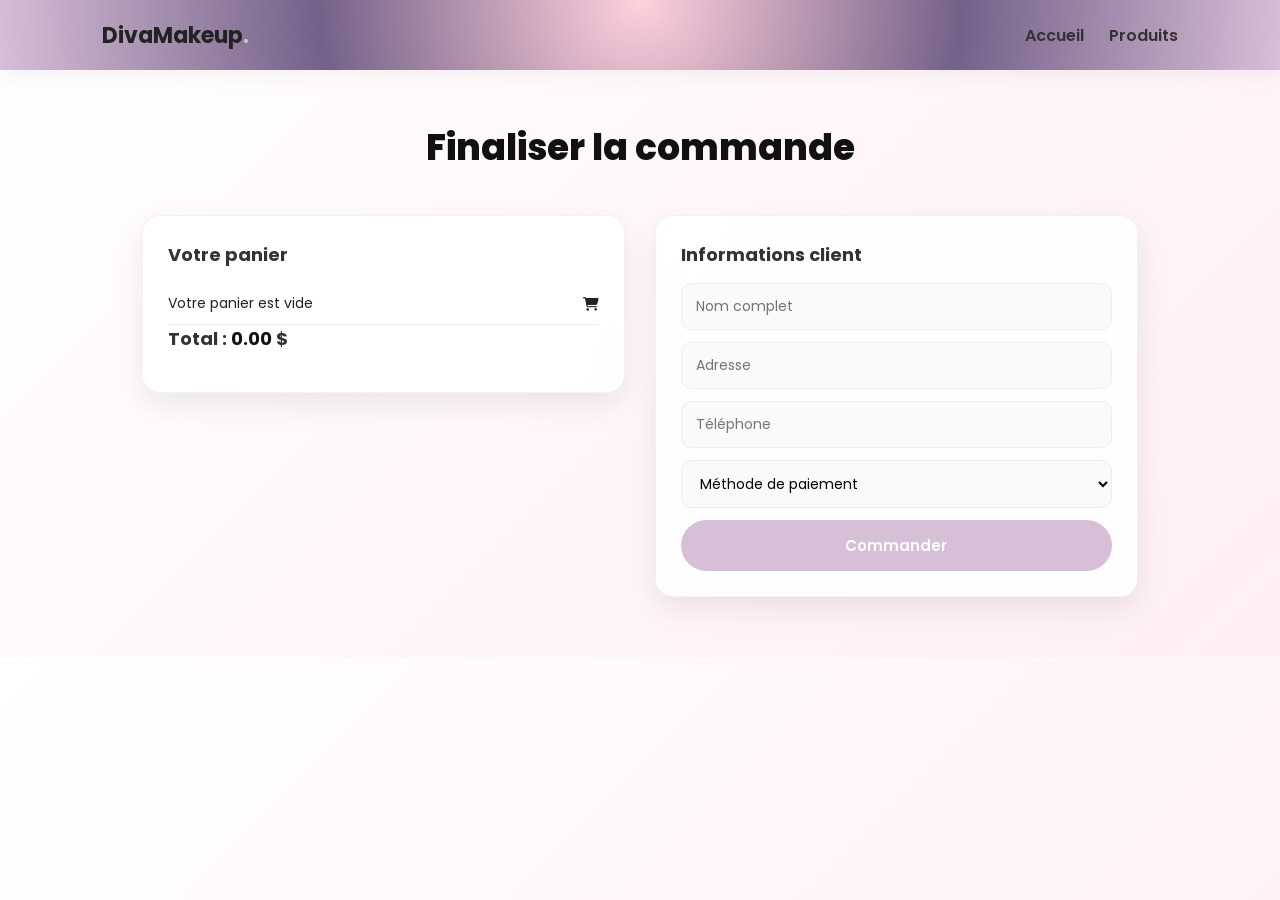
<file: content/commande.html>
<!DOCTYPE html>
<html lang="fr">
<head>
  <meta charset="UTF-8">
  <title>Commander</title>
  <link rel="stylesheet" href="https://cdnjs.cloudflare.com/ajax/libs/font-awesome/6.5.0/css/all.min.css">
  <link rel="stylesheet" href="../style/commande.css">
  <script src="../javascript/commande.js " defer></script>
</head>

<body>
  <header class="top-bar">

  <a href="../index.html" class="logo">
    DivaMakeup<span>.</span>
  </a>

  <nav>
    <a href="../index.html">Accueil</a>
    <a href="produits.html">Produits</a>
  </nav>

</header>

<section class="checkout">
  <h2 class="title">Finaliser la commande</h2>


  <div class="order-box">
    <h3>Votre panier</h3>
    <div id="order-list"></div>

    <h3>Total : <span id="order-total">0</span> $</h3>
  </div>

  <!-- FORM -->
  <div class="form-box">

    <h3>Informations client</h3>

    <form id="checkout-form">

      <input type="text" placeholder="Nom complet" required>
      <input type="text" placeholder="Adresse" required>
      <input type="tel" placeholder="Téléphone" required>

      <select required>
        <option value="">Méthode de paiement</option>
        <option>Cash à la livraison</option>
        <option>Carte bancaire</option>
      </select>

      <button type="submit">Commander </button>

    </form>

  </div>

</section>
</body>
</html>
</file>
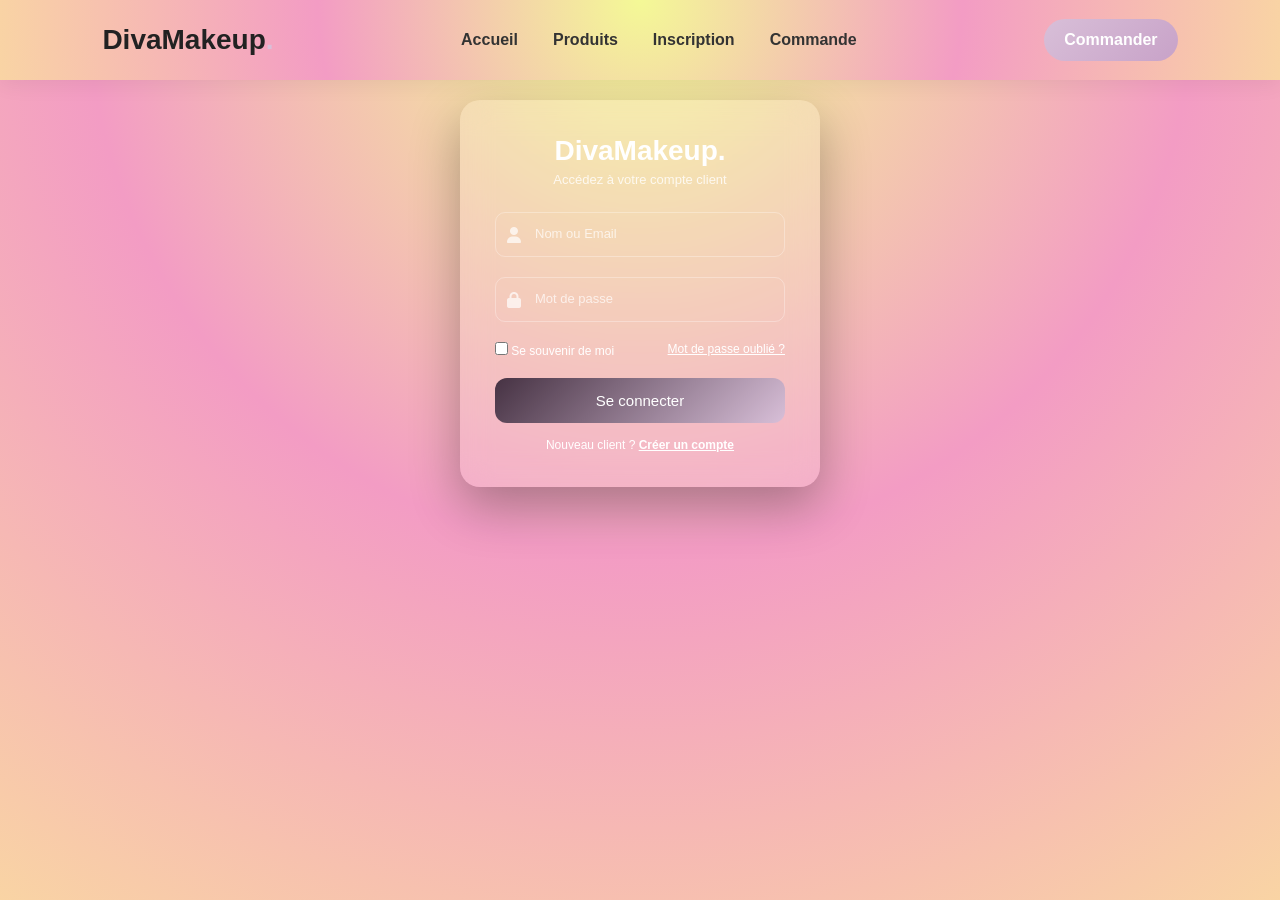
<file: content/connexion.html>
<!DOCTYPE html>
<html lang="fr">
<head>
  <meta charset="UTF-8">
  <meta name="viewport" content="width=device-width, initial-scale=1.0">
  <title>Beauty Shop - Connexion</title>
  <link rel="stylesheet" href="https://cdnjs.cloudflare.com/ajax/libs/font-awesome/6.5.0/css/all.min.css">
  <link rel="stylesheet" href="../style/connexion.css">
  <link rel="stylesheet" href="https://cdnjs.cloudflare.com/ajax/libs/font-awesome/6.5.0/css/all.min.css">
  <script src="../javascript/connexion.js" defer></script>
</head>
  
<body>


<header class="auth-header">

  <div class="logo">
    DivaMakeup<span>.</span>
  </div>

  <!-- BURGER -->
  <div id="menu-btn">
    <i class="fa-solid fa-bars"></i>
  </div>

  <!-- NAV -->
  <ul class="nav-links" id="nav-links">
    <li><a href="../index.html">Accueil</a></li>
    <li><a href="produits.html">Produits</a></li>
    <li><a href="inscription.html">Inscription</a></li>
    <li><a href="commande.html">Commande</a></li>
  </ul>

  <a href="commande.html" class="btn-auth">
    Commander
  </a>

</header>

<div class="login-container">

  <div class="login-card">

    <div class="logo-card">
      DivaMakeup.
    </div>

    <p class="subtitle">Accédez à votre compte client</p>

    <form onsubmit="login(event)">
       <div class="input-group">
         <i class="fa-solid fa-user"></i>
         <input type="text" id="nom" required>
         <label>Nom ou Email</label>
       </div>

     <div class="input-group">
         <i class="fa-solid fa-lock"></i>
         <input type="password" id="pass" required>
         <label>Mot de passe</label>
      </div>

      <div class="row">
        <label class="checkbox">
          <input type="checkbox"> Se souvenir de moi
        </label>

        <a href="#">Mot de passe oublié ?</a>
      </div>

      <button type="submit">Se connecter</button>

      <p class="register">
        Nouveau client ?
        <a href="../content/inscription.html">Créer un compte</a>
      </p>
    </form>
 </div>
</div>

 </body>
</html>
</file>
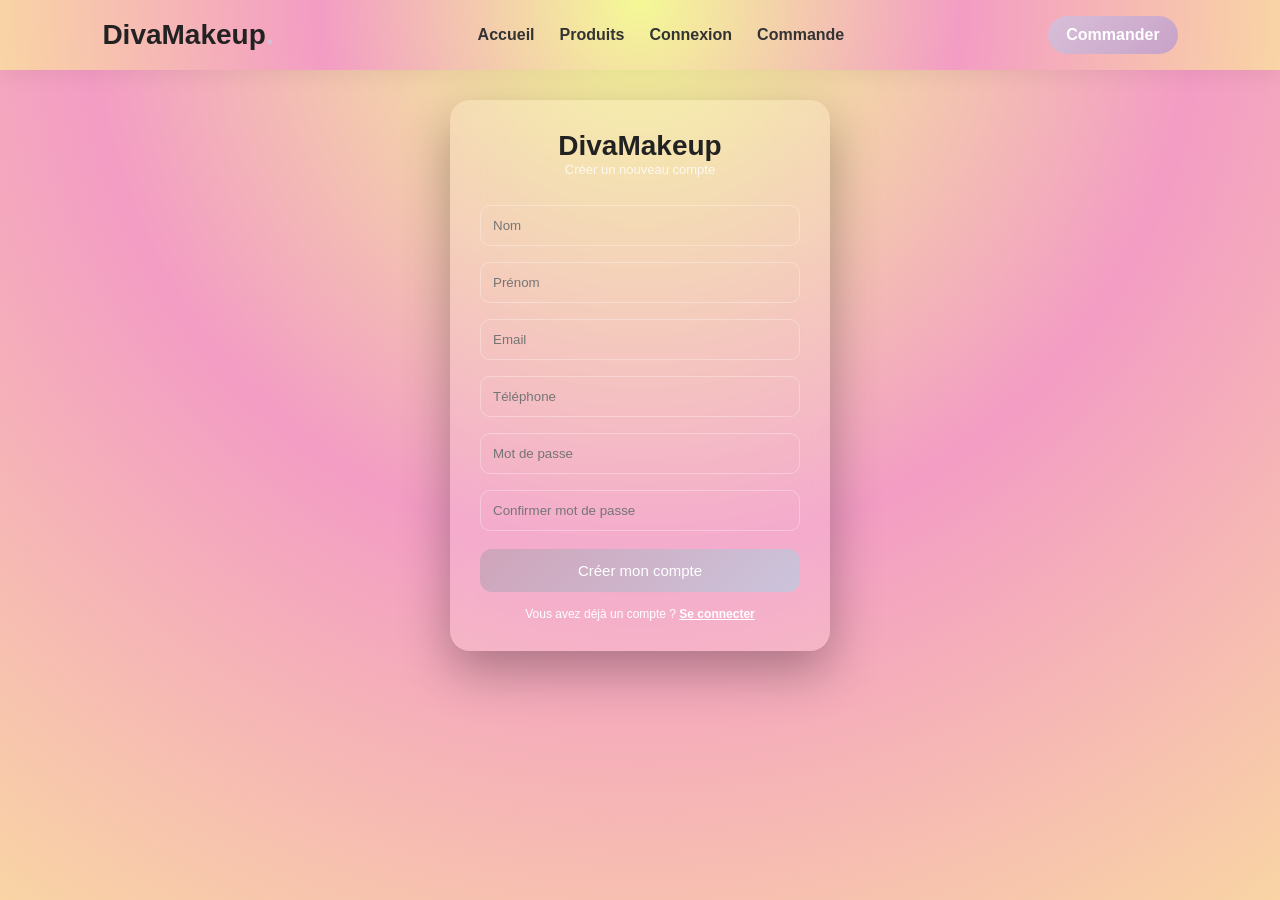
<file: content/inscription.html>
<!DOCTYPE html>
<html lang="fr">
<head>
  <meta charset="UTF-8">
  <meta name="viewport" content="width=device-width, initial-scale=1.0">
  <title>Beauty Shop - Inscription</title>
  <link rel="stylesheet" href="../style/inscription.css">
  <script src="../javascript/inscription.js" defer></script>
  <link rel="stylesheet" href="https://cdnjs.cloudflare.com/ajax/libs/font-awesome/6.5.0/css/all.min.css">
</head>

<body>
  

<header class="auth-header">

  <div class="logo">
    DivaMakeup<span>.</span>
  </div>

  <!-- BURGER -->
  <div id="menu-btn">
    <i class="fa-solid fa-bars"></i>
  </div>

  <!-- NAV -->
  <ul class="nav-links" id="nav-links">
    <li><a href="../index.html">Accueil</a></li>
    <li><a href="produits.html">Produits</a></li>
    <li><a href="commande.html">Connexion</a></li>
    <li><a href="connexion.html">Commande</a></li>
  </ul>

  <a href="commande.html" class="btn-auth">
    Commander
  </a>

</header>
<div class="register-container">

  <div class="register-card">

    <div class="logo">DivaMakeup</div>
    <p class="subtitle">Créer un nouveau compte</p>

    <form onsubmit="inscription(event)">

      <input type="text" id="nom" placeholder="Nom" required>
<input type="text" id="prenom" placeholder="Prénom" required>
<input type="email" id="email" placeholder="Email" required>
<input type="tel" id="tel" placeholder="Téléphone" required>

<input type="password" id="pass" placeholder="Mot de passe" required>
<input type="password" id="confirm" placeholder="Confirmer mot de passe" required>

      <button type="submit">Créer mon compte</button>

      <p class="login-link">
        Vous avez déjà un compte ?
        <a href="connexion.html">Se connecter</a>
      </p>

    </form>

  </div>

</div>

</body>
</html>
</file>
<file: style/commande.css>
@import url('https://fonts.googleapis.com/css2?family=Poppins:wght@300;400;500;600;700&display=swap');

:root{
  --primary: thistle;
  --bg: linear-gradient(135deg, #fff, #ffeef5);
  --card: #ffffff;
  --text: #222;
  --shadow: 0 12px 30px rgba(0,0,0,0.08);
  --shadow-hover: 0 18px 45px rgba(0,0,0,0.12);
}

*{
  margin:0;
  padding:0;
  box-sizing:border-box;
  font-family:'Poppins', sans-serif;
}

body{
  background: var(--bg);
  color: var(--text);
}

/* ================= HEADER ================= */

.top-bar{
  position:fixed;
  top:0;
  left:0;
  width:100%;
  height:70px;
  display:flex;
  justify-content:space-between;
  align-items:center;
  padding:0 8%;
  background: radial-gradient(circle at top, #ffd1dc, #746188, thistle);
  backdrop-filter: blur(10px);
  box-shadow:0 5px 20px rgba(0,0,0,0.05);
  z-index:1000;
}

.top-bar .logo{
  font-size:22px;
  font-weight:700;
  text-decoration:none;
  color:#222;
}

.top-bar .logo span{
  color:thistle;
}

.top-bar nav{
  display:flex;
  gap:25px;
}

.top-bar nav a{
  text-decoration:none;
  color:#333;
  font-weight:600;
  position:relative;
  transition:0.3s;
}

.top-bar nav a:hover{
  color:thistle;
}

.top-bar nav a::after{
  content:"";
  position:absolute;
  left:0;
  bottom:-5px;
  width:0%;
  height:2px;
  background:thistle;
  transition:0.3s;
}

.top-bar nav a:hover::after{
  width:100%;
}

/* ================= CHECKOUT SECTION ================= */

.checkout{
  padding:120px 8% 60px;
  display:grid;
  grid-template-columns:1fr 1fr;
  gap:30px;
  align-items:start;
  max-width:1200px;
  margin:0 auto;
}

/* TITLE */
.title{
  grid-column:1 / -1;
  text-align:center;
  font-size:36px;
  font-weight:800;
  margin-bottom:10px;
  color:#111;
}

/* ================= BOXES ================= */

.order-box{
  max-height:400px;
  overflow-y:auto;
}

.order-box,
.form-box{
  background:rgba(255,255,255,0.9);
  backdrop-filter:blur(10px);
  padding:25px;
  border-radius:18px;
  box-shadow:var(--shadow);
  transition:0.3s ease;
  border:1px solid rgba(0,0,0,0.05);
}

/* hover seulement desktop */
@media (hover: hover){
  .order-box:hover,
  .form-box:hover{
    transform:translateY(-6px);
    box-shadow:var(--shadow-hover);
  }
}

/* TITRES BOX */
.order-box h3,
.form-box h3{
  margin-bottom:15px;
  font-size:18px;
  color:#333;
}

/* ================= PANIER ================= */

#order-list p{
  display:flex;
  justify-content:space-between;
  align-items:center;
  padding:10px 0;
  border-bottom:1px solid #eee;
  font-size:14px;
}

/* ITEM PRO */
.cart-item{
  display:flex;
  justify-content:space-between;
  align-items:center;
  padding:10px 0;
  border-bottom:1px solid #eee;
  font-size:14px;
}

/* TOTAL */
#order-total{
  font-weight:700;
  color:#111;
  font-size:18px;
}

/* ================= FORM ================= */

form{
  display:flex;
  flex-direction:column;
  gap:12px;
}

input, select{
  padding:12px 14px;
  border:1px solid #eee;
  border-radius:10px;
  outline:none;
  font-size:14px;
  background:#fafafa;
  transition:0.3s;
}

input:focus, select:focus{
  border-color:var(--primary);
  background:#fff;
  box-shadow:0 0 0 3px rgba(216,191,216,0.3);
}

/* ================= BUTTON ================= */

button{
  padding:14px;
  border:none;
  border-radius:30px;
  background:var(--primary);
  color:white;
  font-weight:600;
  cursor:pointer;
  transition:0.3s;
  font-size:15px;
  touch-action: manipulation;
}

button:hover{
  background:#743574;
  transform:translateY(-2px);
  box-shadow:0 10px 20px rgba(216,191,216,0.4);
}

/* ================= RESPONSIVE TABLET ================= */

@media (max-width: 768px){
  .checkout{
    grid-template-columns:1fr;
    padding:100px 5% 40px;
    gap:20px;
  }

  .order-box,
  .form-box{
    padding:18px;
  }

  .title{
    font-size:26px;
  }
}

/* ================= MOBILE SMALL ================= */

@media (max-width: 480px){

  .top-bar{
    padding:0 5%;
  }

  .top-bar nav{
    gap:15px;
  }

  .top-bar nav a{
    font-size:13px;
  }

  .checkout{
    padding-top:110px;
  }

  .cart-item{
    flex-direction:column;
    align-items:flex-start;
    gap:5px;
  }
}

/* ================= FULL BUTTON MOBILE ================= */

@media (max-width: 600px){
  button{
    width:100%;
    font-size:16px;
    padding:15px;
  }
}

/* ================= REMOVE BUTTON ================= */

.remove-btn{
  background:transparent;
  border:none;
  cursor:pointer;
  color:#a733a3;
  font-size:16px;
  transition:0.3s;
}
</file>
<file: style/connexion.css>
/* =========================
   BASE
========================= */
* {
  margin: 0;
  padding: 0;
  box-sizing: border-box;
  font-family: 'Poppins', sans-serif;
}

body {
  min-height: 100vh;
    background: radial-gradient(circle at top, #f4f996, #f39cc4, rgb(249, 212, 164));
  padding-top: 80px;
  color: #222;
}

/* =========================
   HEADER
========================= */
header {
  position: fixed;
  top: 0;
  left: 0;
  width: 100%;
  height: 80px;

  display: flex;
  justify-content: space-between;
  align-items: center;

  padding: 0 8%;
        background: radial-gradient(circle at top, #f4f996, #f39cc4, rgb(249, 212, 164));
  backdrop-filter: blur(10px);
  box-shadow: 0 5px 20px rgba(0,0,0,0.06);
  z-index: 1000;
}

/* LOGO */
.logo {
  font-size: 28px;
  font-weight: 800;
  color: #222;
}

.logo span {
  color: thistle;
}

/* =========================
   NAV LINKS
========================= */
.nav-links {
  display: flex;
  align-items: center;
  gap: 35px;
  list-style: none;
}

.nav-links a {
  text-decoration: none;
  color: #333;
  font-size: 16px;
  font-weight: 600;
  position: relative;
  transition: 0.3s;
}

.nav-links a:hover {
  color: thistle;
}

.nav-links a::after {
  content: "";
  position: absolute;
  left: 0;
  bottom: -6px;
  width: 0;
  height: 2px;
  background: thistle;
  transition: 0.3s;
}

.nav-links a:hover::after {
  width: 100%;
}

/* =========================
   BTN
========================= */
.btn-auth {
  text-decoration: none;
  color: white;
  background: linear-gradient(135deg, #d8bfd8, #c8a2c8);
  padding: 12px 20px;
  border-radius: 50px;
  font-weight: 600;
  transition: 0.3s;
}

.btn-auth:hover {
  transform: translateY(-3px);
  box-shadow: 0 8px 20px rgba(0,0,0,0.2);
}

/* =========================
   BURGER
========================= */
#menu-btn {
  display: none;
  font-size: 28px;
  cursor: pointer;
  color: #222;
}

/* =========================
   LOGIN CARD
========================= */
.login-container {
  width: 100%;
  display: flex;
  justify-content: center;
  padding: 20px;
}

.login-card {
  width: 360px;
  padding: 35px;
  background: rgba(255,255,255,0.15);
  backdrop-filter: blur(15px);
  border-radius: 20px;
  box-shadow: 0 20px 50px rgba(0,0,0,0.3);
  color: white;
}

.logo-card {
  font-size: 28px;
  font-weight: bold;
  text-align: center;
  margin-bottom: 5px;
}

.subtitle {
  text-align: center;
  font-size: 13px;
  opacity: 0.8;
  margin-bottom: 25px;
}

/* =========================
   INPUTS
========================= */
.input-group {
  position: relative;
  margin-bottom: 20px;
}

.input-group input {
  width: 100%;
  padding: 14px 14px 14px 40px;
  border: 1px solid rgba(255,255,255,0.3);
  background: transparent;
  border-radius: 10px;
  color: white;
  outline: none;
}

.input-group i {
  position: absolute;
  left: 12px;
  top: 50%;
  transform: translateY(-50%);
  color: rgba(255,255,255,0.7);
}

.input-group label {
  position: absolute;
  left: 40px;
  top: 14px;
  font-size: 13px;
  color: rgba(255,255,255,0.7);
  pointer-events: none;
  transition: 0.3s;
}

.input-group input:focus + label,
.input-group input:valid + label {
  top: -10px;
  font-size: 11px;
  color: #fff;
}

/* focus */
.input-group input:focus {
  border-color: thistle;
  box-shadow: 0 0 10px rgba(216, 191, 216, 0.5);
}

/* =========================
   ROW
========================= */
.row {
  display: flex;
  justify-content: space-between;
  font-size: 12px;
  margin-bottom: 20px;
}

.row a {
  color: #fff;
  text-decoration: underline;
}

/* =========================
   BUTTON
========================= */
button {
  width: 100%;
  padding: 14px;
  border: none;
  border-radius: 12px;
  background: linear-gradient(135deg, rgb(70, 50, 67), thistle);
  color: white;
  font-size: 15px;
  cursor: pointer;
  transition: 0.3s;
}

button:hover {
  transform: scale(1.03);
  box-shadow: 0 10px 25px rgba(0,0,0,0.3);
}

/* =========================
   REGISTER
========================= */
.register {
  text-align: center;
  font-size: 12px;
  margin-top: 15px;
}

.register a {
  color: #fff;
  font-weight: bold;
}

/* =========================
   MOBILE
========================= */
@media (max-width: 768px) {

  #menu-btn {
    display: block;
  }

  .nav-links {
    position: absolute;
    top: 80px;
    right: 20px;

    flex-direction: column;
    gap: 15px;

    background: rgba(255,255,255,0.25);
    backdrop-filter: blur(15px);

    padding: 15px;
    border-radius: 12px;

    display: none;
  }

  .nav-links.active {
    display: flex;
  }

  .btn-auth {
    display: none;
  }
}
</file>
<file: style/inscription.css>
/* =========================
   BASE
========================= */
* {
  box-sizing: border-box;
  margin: 0;
  padding: 0;
  font-family: 'Poppins', sans-serif;
}

body {
  min-height: 100vh;
   background: radial-gradient(circle at top, #f4f996, #f39cc4, rgb(249, 212, 164));
  padding-top: 80px;
  color: #222;
}

/* =========================
   HEADER
========================= */
.auth-header {
  position: fixed;
  top: 0;
  left: 0;
  width: 100%;
  height: 70px;

  display: flex;
  justify-content: space-between;
  align-items: center;

  padding: 0 8%;
    background: radial-gradient(circle at top, #f4f996, #f39cc4, rgb(249, 212, 164));
  backdrop-filter: blur(10px);
  box-shadow: 0 5px 20px rgba(0,0,0,0.06);
  z-index: 1000;
}

/* LOGO */
.logo {
  font-size: 28px;
  font-weight: 800;
  color: #222;
}

.logo span {
  color: thistle;
}

/* =========================
   NAV LINKS
========================= */
.nav-links {
  display: flex;
  gap: 25px;
  list-style: none;
}

.nav-links a {
  text-decoration: none;
  color: #333;
  font-weight: 600;
  transition: 0.3s;
}

.nav-links a:hover {
  color: thistle;
}

/* =========================
   BUTTON
========================= */
.btn-auth {
  padding: 10px 18px;
  border-radius: 30px;
  background: linear-gradient(135deg, #d8bfd8, #c8a2c8);
  color: white;
  text-decoration: none;
  font-weight: 600;
  transition: 0.3s;
}

.btn-auth:hover {
  transform: translateY(-2px);
  box-shadow: 0 8px 20px rgba(0,0,0,0.2);
}

/* =========================
   BURGER MENU
========================= */
#menu-btn {
  display: none;
  font-size: 28px;
  cursor: pointer;
  color: #222;
}

/* =========================
   REGISTER CONTAINER
========================= */
.register-container {
  width: 100%;
  display: flex;
  justify-content: center;
  padding: 20px;
}

/* CARD */
.register-card {
  width: 100%;
  max-width: 380px;
  padding: 30px;
  border-radius: 20px;

  background: rgba(255,255,255,0.15);
  backdrop-filter: blur(15px);
  box-shadow: 0 20px 50px rgba(0,0,0,0.3);

  text-align: center;
  color: white;
}

/* SUBTITLE */
.subtitle {
  font-size: 13px;
  opacity: 0.8;
  margin-bottom: 20px;
}

/* INPUTS */
input {
  width: 100%;
  padding: 12px;
  margin: 8px 0;

  border-radius: 10px;
  border: 1px solid rgba(255,255,255,0.3);
  background: transparent;
  color: white;
  outline: none;
}

input:focus {
  border-color: thistle;
  box-shadow: 0 0 10px rgba(216,191,216,0.5);
}

/* BUTTON */
button {
  width: 100%;
  padding: 13px;
  margin-top: 10px;

  border: none;
  border-radius: 12px;

  background: linear-gradient(135deg, #cfa4ba, #cbc4db);
  color: white;
  font-size: 15px;

  cursor: pointer;
  transition: 0.3s;
}

button:hover {
  transform: scale(1.03);
  box-shadow: 0 10px 25px rgba(0,0,0,0.3);
}

/* LOGIN LINK */
.login-link {
  margin-top: 15px;
  font-size: 12px;
}

.login-link a {
  color: #fff;
  font-weight: bold;
}

/* =========================
   RESPONSIVE
========================= */
@media (max-width: 768px) {

  #menu-btn {
    display: block;
  }

  .nav-links {
    position: absolute;
    top: 70px;
    right: 20px;

    flex-direction: column;
    gap: 15px;

    background: rgba(255,255,255,0.25);
    backdrop-filter: blur(15px);

    padding: 15px;
    border-radius: 12px;

    display: none;
  }

  .nav-links.active {
    display: flex;
  }

  .btn-auth {
    display: none;
  }
}
</file>
